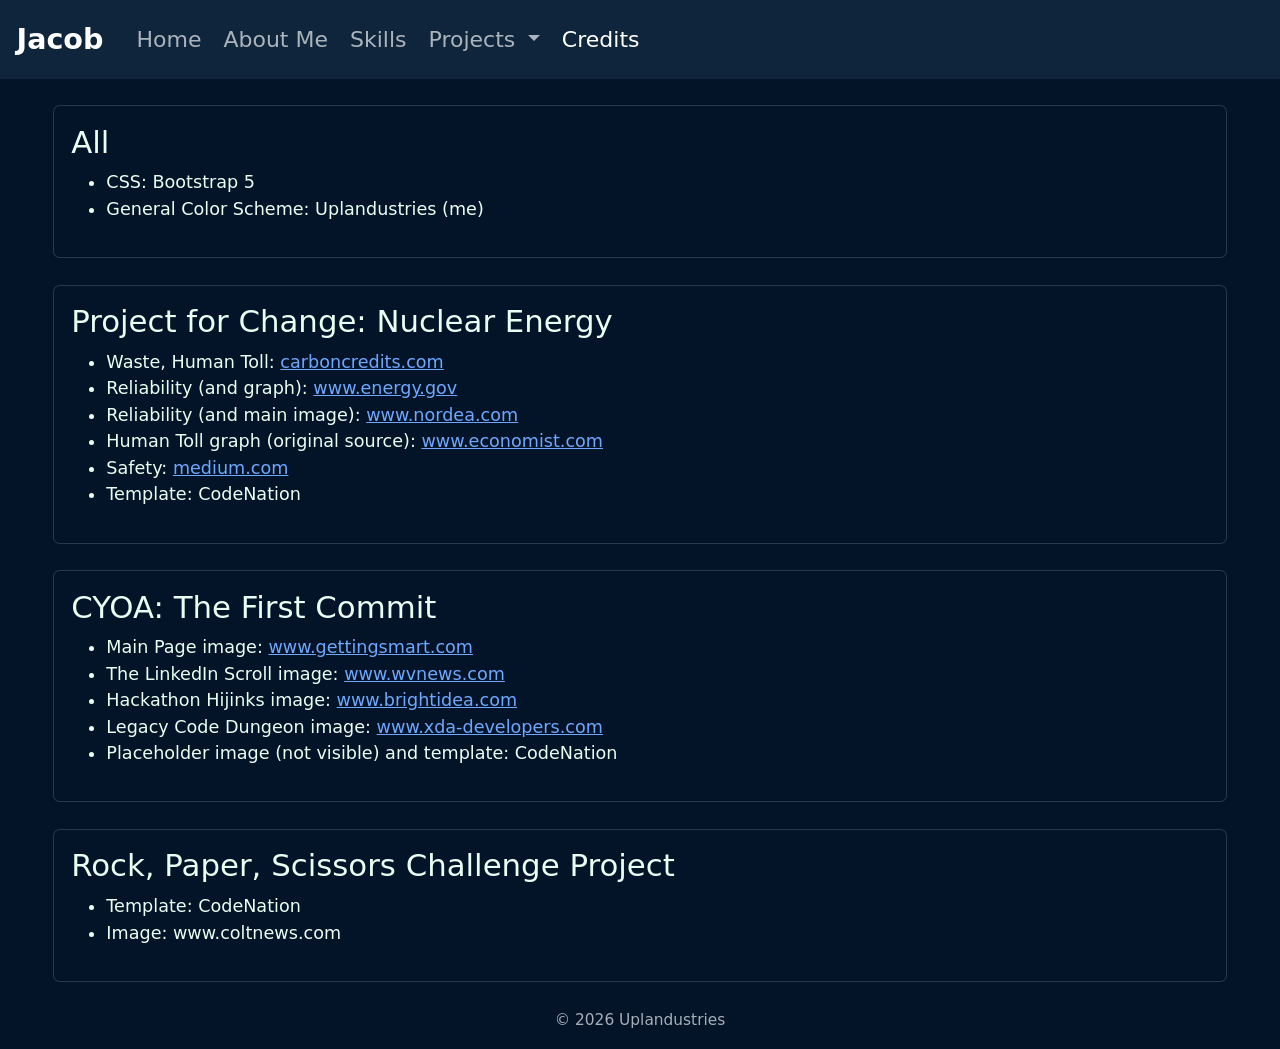
<file: credits/index.html>
<!DOCTYPE html>
<html lang="en" data-bs-theme="dark">

<head>
	<title>Jacob</title>
	<meta name="viewport" content="width=device-width, initial-scale=1" />

	<link href="https://cdn.jsdelivr.net/npm/bootstrap@5.3.8/dist/css/bootstrap.min.css" rel="stylesheet" integrity="sha384-sRIl4kxILFvY47J16cr9ZwB07vP4J8+LH7qKQnuqkuIAvNWLzeN8tE5YBujZqJLB" crossorigin="anonymous" />
	<link rel="stylesheet" href="../assets/style.css" />
</head>

<body>
	<div class="wrapper">
		<header class="sticky-top">
			<!-- https://getbootstrap.com/docs/5.3/components/navbar/#nav -->
			<nav class="navbar navbar-expand-lg bg-body-tertiary">
				<div class="container-fluid">
					<a class="navbar-brand" href="../">Jacob</a>
					<button class="navbar-toggler" type="button" data-bs-toggle="collapse" data-bs-target="#navbarNav" aria-controls="navbarNav" aria-expanded="false" aria-label="Toggle navigation">
						<span class="navbar-toggler-icon"></span>
					</button>
					<div class="collapse navbar-collapse" id="navbarNav">
						<ul class="navbar-nav">
							<li class="nav-item">
								<a class="nav-link" href="../">Home</a>
							</li>
							<li class="nav-item">
								<a class="nav-link" href="../about">About Me</a>
							</li>
							<li class="nav-item">
								<a class="nav-link" href="../about/skills">Skills</a>
							</li>
							<li class="nav-item dropdown">
								<a class="nav-link dropdown-toggle" aria-current="page" href="#" role="button" data-bs-toggle="dropdown" aria-expanded="false">
									Projects
								</a>
								<ul class="dropdown-menu">
									<li><a class="dropdown-item small text-body-secondary" href="../projects">Projects</a></li>
									<li><a class="dropdown-item" href="../projects/u2">Nuclear Energy</a></li>
									<li><a class="dropdown-item" href="../projects/u3">Adventure (BYOA)</a></li>
									<li><a class="dropdown-item" href="../projects/flw1">Rock, Paper, Scissors</a></li>
								</ul>
							</li>
							<li class="nav-item">
								<a class="nav-link active" href="">Credits</a>
							</li>
						</ul>
					</div>

				</div>
			</nav>
		</header>
		<main class="container">

			<div class="card m-4 p-3">
				<h3>All</h3>
				<ul>
					<li>CSS: Bootstrap 5</li>
					<li>General Color Scheme: Uplandustries (me)</li>
				</ul>
			</div>

			<div class="card m-4 p-3">
				<h3>Project for Change: Nuclear Energy</h3>
				<ul>
					<li>Waste, Human Toll: <a href="https://carboncredits.com/nuclear-power-vs-coal-three-reasons-why-only-one-will-power-the-next-decade/">carboncredits.com</a></li>
					<li>Reliability (and graph): <a href="https://www.energy.gov/ne/articles/nuclear-power-most-reliable-energy-source-and-its-not-even-close">www.energy.gov</a></li>
					<li>Reliability (and main image): <a href="https://www.nordea.com/en/news/a-new-dawn-for-nuclear-energy">www.nordea.com</a></li>
					<li>Human Toll graph (original source): <a href="https://www.economist.com/graphic-detail/2022/07/19/how-safe-is-nuclear-energy">www.economist.com</a></li>
					<li>Safety: <a href="https://medium.com/@adhitya_61197/addressing-the-risk-of-nuclear-waste-44c22c0c1475#:~:text=Just%20look%20at%20how%20terrified%20these%20guys%20are!">medium.com</a></li>
					<li>Template: CodeNation</li>
				</ul>
			</div>

			<div class="card m-4 p-3">
				<h3>CYOA: The First Commit</h3>
				<ul>
					<li>Main Page image: <a href="https://www.gettingsmart.com/2018/12/03/hour-of-code-blog/">www.gettingsmart.com</a></li>
					<li>The LinkedIn Scroll image: <a href="https://www.wvnews.com/news/wvnews/morgantown-leads-west-virginia-in-online-video-consumption-iselect-study-finds/article_89051b7d-f324-4fad-b883-3c3089fdc138.html">www.wvnews.com</a></li>
					<li>Hackathon Hijinks image: <a href="https://www.brightidea.com/guide/hackathon/what-is-a-hackathon/participants/">www.brightidea.com</a></li>
					<li>Legacy Code Dungeon image: <a href="https://www.xda-developers.com/how-i-reuse-old-monitors/">www.xda-developers.com</a></li>
					<li>Placeholder image (not visible) and template: CodeNation</li>
				</ul>
			</div>

			<div class="card m-4 p-3">
				<h3>Rock, Paper, Scissors Challenge Project</h3>
				<ul>
					<li>Template: CodeNation</li>
					<li>Image: www.coltnews.com</li>
				</ul>
			</div>
		</main>
		<footer>
			<p class="small text-center text-body-secondary">&copy; 2026 Uplandustries</p>
		</footer>
	</div>
	<script src="https://cdn.jsdelivr.net/npm/bootstrap@5.3.8/dist/js/bootstrap.bundle.min.js" integrity="sha384-FKyoEForCGlyvwx9Hj09JcYn3nv7wiPVlz7YYwJrWVcXK/BmnVDxM+D2scQbITxI" crossorigin="anonymous"></script>
</body>

</html>
</file>
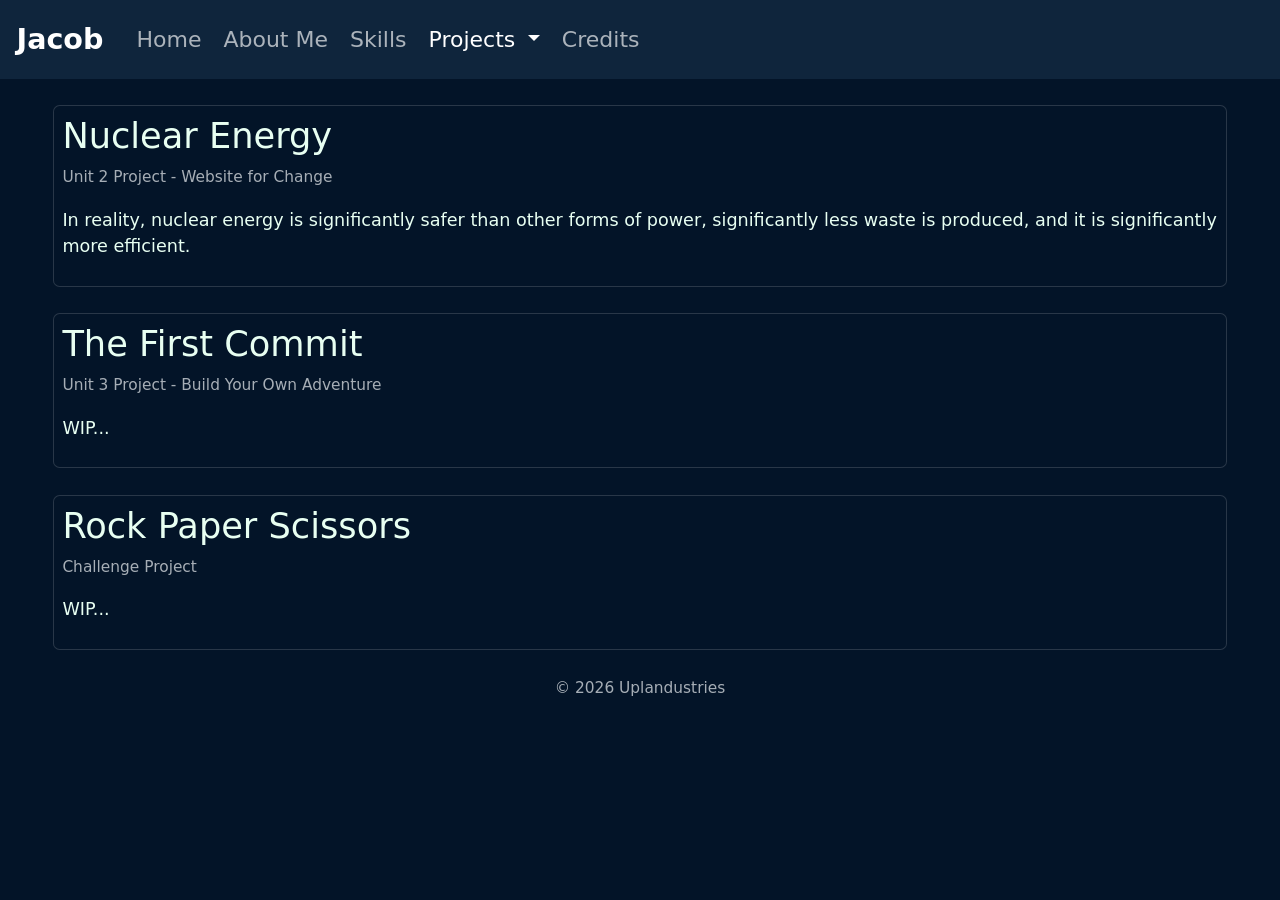
<file: projects/index.html>
<!DOCTYPE html>
<html lang="en" data-bs-theme="dark">

<head>
	<title>Jacob</title>
	<meta name="viewport" content="width=device-width, initial-scale=1" />

	<link href="https://cdn.jsdelivr.net/npm/bootstrap@5.3.8/dist/css/bootstrap.min.css" rel="stylesheet" integrity="sha384-sRIl4kxILFvY47J16cr9ZwB07vP4J8+LH7qKQnuqkuIAvNWLzeN8tE5YBujZqJLB" crossorigin="anonymous" />
	<link rel="stylesheet" href="../assets/style.css" />
</head>

<body>
	<div class="wrapper">
		<header class="sticky-top">
			<!-- https://getbootstrap.com/docs/5.3/components/navbar/#nav -->
			<nav class="navbar navbar-expand-lg bg-body-tertiary">
				<div class="container-fluid">
					<a class="navbar-brand" href="../">Jacob</a>
					<button class="navbar-toggler" type="button" data-bs-toggle="collapse" data-bs-target="#navbarNav" aria-controls="navbarNav" aria-expanded="false" aria-label="Toggle navigation">
						<span class="navbar-toggler-icon"></span>
					</button>
					<div class="collapse navbar-collapse" id="navbarNav">
						<ul class="navbar-nav">
							<li class="nav-item">
								<a class="nav-link" href="../">Home</a>
							</li>
							<li class="nav-item">
								<a class="nav-link" href="../about">About Me</a>
							</li>
							<li class="nav-item">
								<a class="nav-link" href="../about/skills">Skills</a>
							</li>
							<li class="nav-item dropdown">
								<a class="nav-link dropdown-toggle active" aria-current="page" href="#" role="button" data-bs-toggle="dropdown" aria-expanded="false">
									Projects
								</a>
								<ul class="dropdown-menu">
									<li><a class="dropdown-item small text-body-secondary active" href="">Projects</a></li>
									<li><a class="dropdown-item" href="u2">Nuclear Energy</a></li>
									<li><a class="dropdown-item" href="u3">Adventure (BYOA)</a></li>
									<li><a class="dropdown-item" href="flw1">Rock, Paper, Scissors</a></li>
								</ul>
							</li>
							<li class="nav-item">
								<a class="nav-link" href="../credits">Credits</a>
							</li>
						</ul>
					</div>

				</div>
			</nav>
		</header>
		<main class="container">

			<div class="card m-4 p-2">
				<h2>Nuclear Energy</h2>
				<p class="small text-body-secondary">Unit 2 Project - Website for Change</p>
				<p>
					In reality, nuclear energy is significantly safer than other forms of power, significantly less waste is produced, and it is significantly more efficient.
				</p>
			</div>
			<div class="card m-4 p-2">
				<h2>The First Commit</h2>
				<p class="small text-body-secondary">Unit 3 Project - Build Your Own Adventure</p>
				<p>
					WIP...
				</p>
			</div>
			<div class="card m-4 p-2">
				<h2>Rock Paper Scissors</h2>
				<p class="small text-body-secondary">Challenge Project</p>
				<p>
					WIP...
				</p>
			</div>
		</main>
		<footer>
			<p class="small text-center text-body-secondary">&copy; 2026 Uplandustries</p>
		</footer>
	</div>
	<script src="https://cdn.jsdelivr.net/npm/bootstrap@5.3.8/dist/js/bootstrap.bundle.min.js" integrity="sha384-FKyoEForCGlyvwx9Hj09JcYn3nv7wiPVlz7YYwJrWVcXK/BmnVDxM+D2scQbITxI" crossorigin="anonymous"></script>
</body>

</html>
</file>
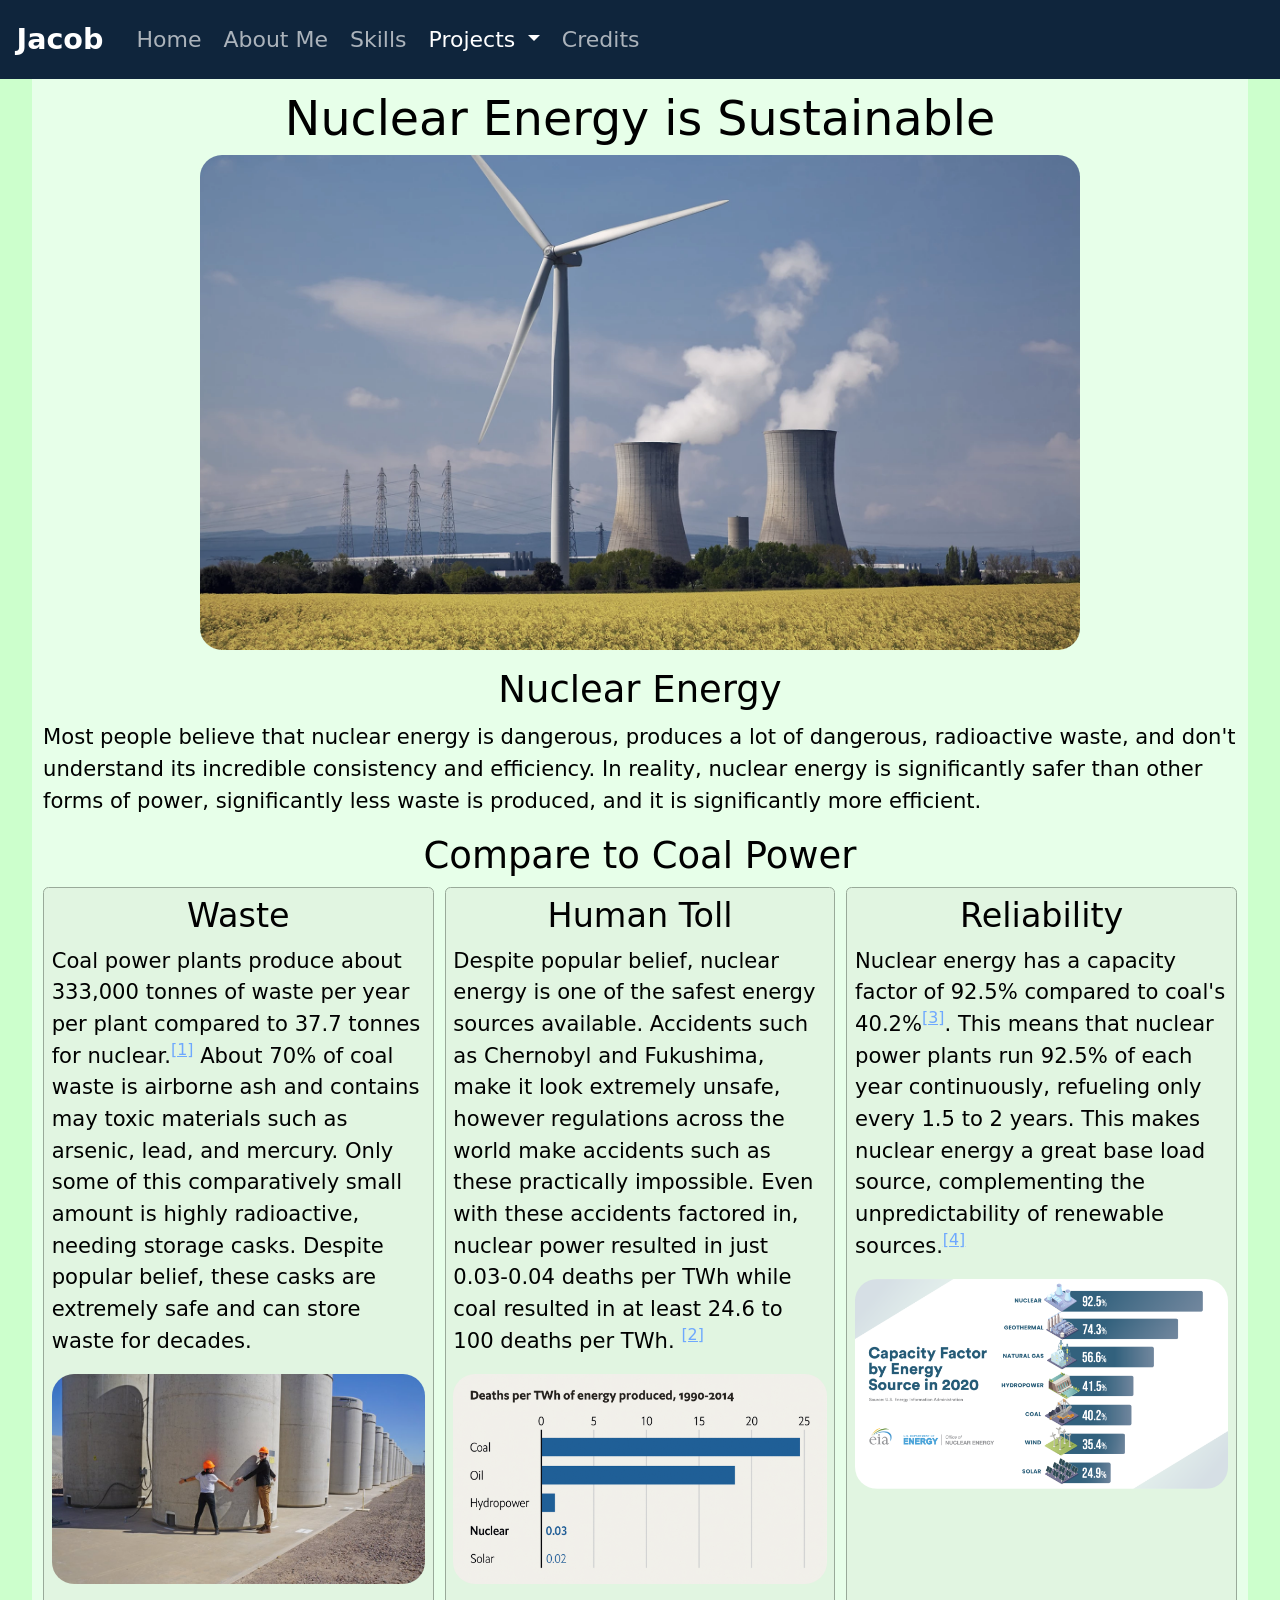
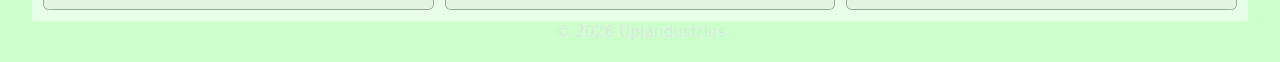
<file: projects/u2/index.html>
<!DOCTYPE html>
<html lang="en" data-bs-theme="dark">

<head>
	<title>Jacob - Nuclear Energy</title>
	<meta name="viewport" content="width=device-width, initial-scale=1" />

	<link href="https://cdn.jsdelivr.net/npm/bootstrap@5.3.8/dist/css/bootstrap.min.css" rel="stylesheet" integrity="sha384-sRIl4kxILFvY47J16cr9ZwB07vP4J8+LH7qKQnuqkuIAvNWLzeN8tE5YBujZqJLB" crossorigin="anonymous" />
	<link rel="stylesheet" href="../../assets/style.css" />
	<link rel="stylesheet" href="../../assets/u2/style.css" />
</head>

<body>
	<div class="wrapper">
    <header class="sticky-top">
			<!-- https://getbootstrap.com/docs/5.3/components/navbar/#nav -->
			<nav class="navbar navbar-expand-lg bg-body-tertiary">
				<div class="container-fluid">
					<a class="navbar-brand" href="../../">Jacob</a>
					<button class="navbar-toggler" type="button" data-bs-toggle="collapse" data-bs-target="#navbarNav" aria-controls="navbarNav" aria-expanded="false" aria-label="Toggle navigation">
						<span class="navbar-toggler-icon"></span>
					</button>
					<div class="collapse navbar-collapse" id="navbarNav">
						<ul class="navbar-nav">
							<li class="nav-item">
								<a class="nav-link" href="../../">Home</a>
							</li>
							<li class="nav-item">
								<a class="nav-link" href="../../about">About Me</a>
							</li>
							<li class="nav-item">
								<a class="nav-link" href="../../about/skills">Skills</a>
							</li>
							<li class="nav-item dropdown">
								<a class="nav-link dropdown-toggle active" href="#" role="button" data-bs-toggle="dropdown" aria-expanded="false">
									Projects
								</a>
								<ul class="dropdown-menu">
									<li><a class="dropdown-item small text-body-secondary" href="../">Projects</a></li>
									<li><a class="dropdown-item active" aria-current="page" href="../u2">Nuclear Energy</a></li>
									<li><a class="dropdown-item" href="../u3">Adventure (BYOA)</a></li>
									<li><a class="dropdown-item" href="../flw1">Rock, Paper, Scissors</a></li>
								</ul>
							</li>
							<li class="nav-item">
								<a class="nav-link" href="../../credits">Credits</a>
							</li>
						</ul>
					</div>

				</div>
			</nav>
		</header>
		<main class="container">
			<h1>Nuclear Energy is Sustainable</h1>

			<figure>
				<img src="../../assets/u2/powerPlant.png" alt="Nuclear power plant with wind turbine in front"/>
			</figure>

			<h2>Nuclear Energy</h2>
			<p>
				Most people believe that nuclear energy is dangerous, produces a lot of dangerous, radioactive waste, and don't understand its incredible consistency and efficiency. In reality, nuclear energy is significantly safer than other forms of power, significantly less waste is produced, and it is significantly more efficient.
			</p>

			<h2>Compare to Coal Power</h2>

			<div class="section-container">
				<section>
					<h3>Waste</h3>
					<p>
						Coal power plants produce about 333,000 tonnes of waste per year per plant compared to 37.7 tonnes for nuclear.<sup><a href="https://carboncredits.com/nuclear-power-vs-coal-three-reasons-why-only-one-will-power-the-next-decade/" target="_blank" rel="noopener noreferrer">[1]</a></sup>
						About 70% of coal waste is airborne ash and contains may toxic materials such as arsenic, lead, and mercury.
						Only some of this comparatively small amount is highly radioactive, needing storage casks.
						Despite popular belief, these casks are extremely safe and can store waste for decades.
					</p>
					<figure>
						<img src="../../assets/u2/waste.png" alt="2 people hugging a nuclear high-level-waste storage cask"/>
					</figure>
				</section>
				<section>
					<h3>Human Toll</h3>
					<p>
						Despite popular belief, nuclear energy is one of the safest energy sources available.
						Accidents such as Chernobyl and Fukushima, make it look extremely unsafe, however regulations across the world make accidents such as these practically impossible.
						Even with these accidents factored in, nuclear power resulted in just 0.03-0.04 deaths per TWh while coal resulted in at least 24.6 to 100 deaths per TWh. <sup><a href="https://carboncredits.com/nuclear-power-vs-coal-three-reasons-why-only-one-will-power-the-next-decade/#:~:text=2.%20Nuclear%20Power%20is%20Cheaper%20(And%20More%20Reliable)" target="_blank" rel="noopener noreferrer">[2]</a></sup>
					</p>
					<figure>
						<img src="../../assets/u2/deaths.png" alt="graph of deaths between energy types"/>
					</figure>
				</section>
				<section>
					<h3>Reliability</h3>
					<p>
						Nuclear energy has a capacity factor of 92.5% compared to coal's 40.2%<sup><a href="https://www.energy.gov/ne/articles/nuclear-power-most-reliable-energy-source-and-its-not-even-close" target="_blank" rel="noopener noreferrer">[3]</a></sup>.
						This means that nuclear power plants run 92.5% of each year continuously, refueling only every 1.5 to 2 years.
						This makes nuclear energy a great base load source, complementing the unpredictability of renewable sources.<sup><a href="https://www.nordea.com/en/news/a-new-dawn-for-nuclear-energy#:~:text=A%20low%2Dcarbon%20complement%20to%20renewable%20energy" target="_blank" rel="noopener noreferrer">[4]</a></sup>
					</p>
					<figure>
						<img src="../../assets/u2/efficiency.png" alt="graph of the capacity factor of different energy types"/>
					</figure>
				</section>
			</div>
		</main>
		<footer>
			<p class="small text-center text-body-secondary">&copy; 2026 Uplandustries</p>
		</footer>
	</div>
	<script src="https://cdn.jsdelivr.net/npm/bootstrap@5.3.8/dist/js/bootstrap.bundle.min.js" integrity="sha384-FKyoEForCGlyvwx9Hj09JcYn3nv7wiPVlz7YYwJrWVcXK/BmnVDxM+D2scQbITxI" crossorigin="anonymous"></script>
</body>

</html>
</file>
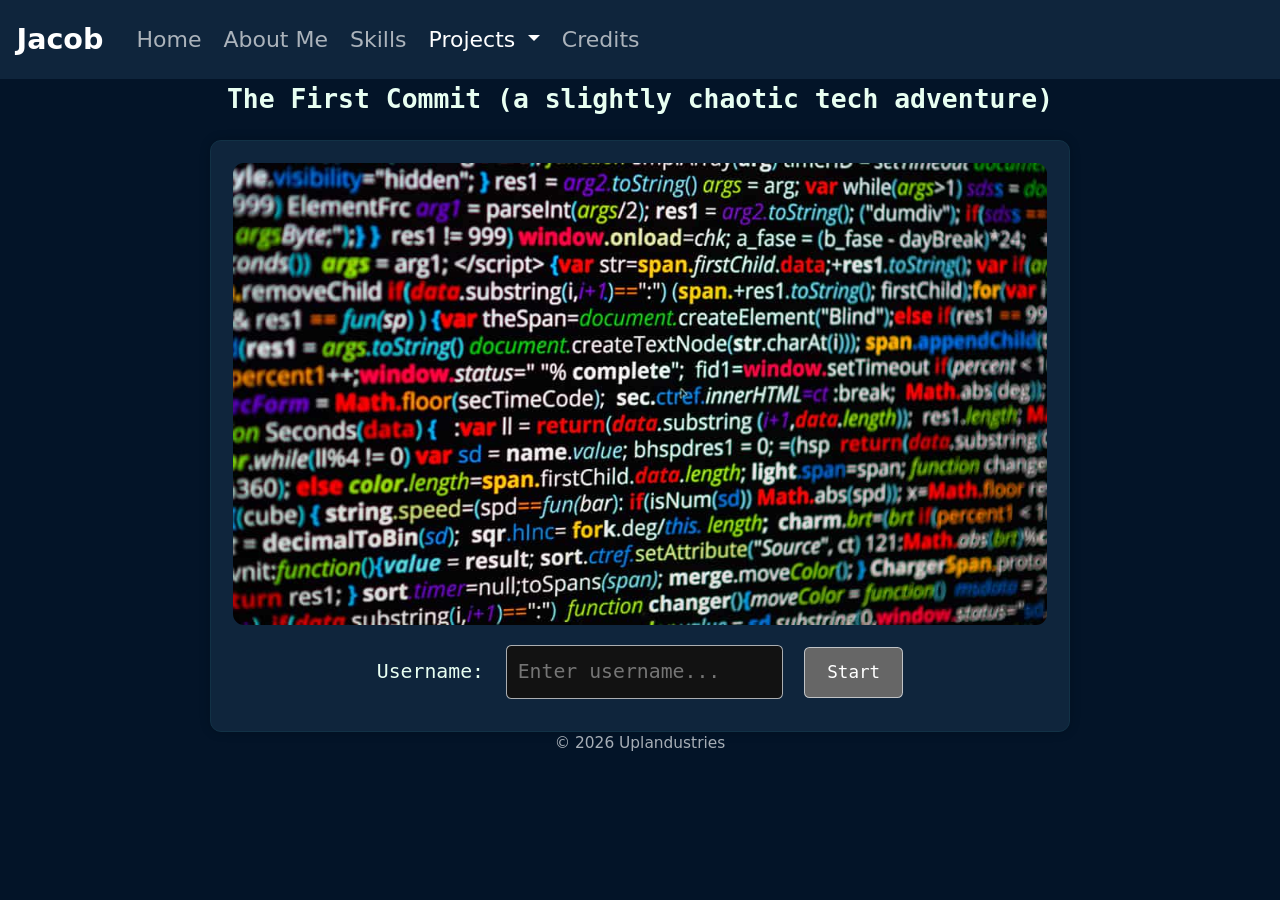
<file: projects/u3/index.html>
<!DOCTYPE html>
<html lang="en" data-bs-theme="dark">

<head>
	<title>Jacob - The First Commit</title>
	<link rel="stylesheet" href="../../assets/u3/style.css" />
	<link href="https://cdn.jsdelivr.net/npm/bootstrap@5.3.8/dist/css/bootstrap.min.css" rel="stylesheet" integrity="sha384-sRIl4kxILFvY47J16cr9ZwB07vP4J8+LH7qKQnuqkuIAvNWLzeN8tE5YBujZqJLB" crossorigin="anonymous" />
	<link rel="stylesheet" href="../../assets/style.css" />

	<script defer src="../../assets/u3/pages.js"></script>
	<script defer src="../../assets/u3/script.js"></script>
</head>

<body>
	<header class="sticky-top">
		<!-- https://getbootstrap.com/docs/5.3/components/navbar/#nav -->
		<nav class="navbar navbar-expand-lg bg-body-tertiary">
			<div class="container-fluid">
				<a class="navbar-brand" href="../../">Jacob</a>
				<button class="navbar-toggler" type="button" data-bs-toggle="collapse" data-bs-target="#navbarNav" aria-controls="navbarNav" aria-expanded="false" aria-label="Toggle navigation">
					<span class="navbar-toggler-icon"></span>
				</button>
				<div class="collapse navbar-collapse" id="navbarNav">
					<ul class="navbar-nav">
						<li class="nav-item">
							<a class="nav-link" href="../../">Home</a>
						</li>
						<li class="nav-item">
							<a class="nav-link" href="../../about">About Me</a>
						</li>
						<li class="nav-item">
							<a class="nav-link" href="../../about/skills">Skills</a>
						</li>
						<li class="nav-item dropdown">
							<a class="nav-link dropdown-toggle active" href="#" role="button" data-bs-toggle="dropdown" aria-expanded="false">
								Projects
							</a>
							<ul class="dropdown-menu">
								<li><a class="dropdown-item small text-body-secondary" href="../">Projects</a></li>
								<li><a class="dropdown-item" href="../u2">Nuclear Energy</a></li>
								<li><a class="dropdown-item active" aria-current="page" href="../u3">Adventure (BYOA)</a></li>
								<li><a class="dropdown-item" href="../flw1">Rock, Paper, Scissors</a></li>
							</ul>
						</li>
						<li class="nav-item">
							<a class="nav-link" href="../../credits">Credits</a>
						</li>
					</ul>
				</div>

			</div>
		</nav>
	</header>
	<main class="container">
		<div class="title">The First Commit (a slightly chaotic tech adventure)</div>
		<div id="opening">
			<img src="../../assets/u3/img/main.png" alt="Code background" />
			<label for="username">Username: </label>
			<input type="text" id="username" placeholder="Enter username..." />
			<button type="button" disabled>Start</button>
		</div>
		<div id="page">
			<button type="button" id="start-over">Start Over</button>
			<img src="../../assets/u3/img/placeholder.jpg" alt="placeholder"/>
			<h1>loading...</h1>
			<p></p>
			<ul id="options"></ul>
			<div class="buttons">
				<button type="button">Option 1</button>
				<button type="button">Option 2</button>
				<button type="button">Option 3</button>
			</div>
		</div>
	</main>
	<footer>
		<p class="small text-center text-body-secondary">&copy; 2026 Uplandustries</p>
	</footer>
	<script src="https://cdn.jsdelivr.net/npm/bootstrap@5.3.8/dist/js/bootstrap.bundle.min.js" integrity="sha384-FKyoEForCGlyvwx9Hj09JcYn3nv7wiPVlz7YYwJrWVcXK/BmnVDxM+D2scQbITxI" crossorigin="anonymous"></script>
</body>

</html>
</file>
<file: assets/style.css>
:root[data-bs-theme="dark"] {

	--bs-body-bg: #031428;
	--bs-tertiary-bg: #3b4750;
  --bs-tertiary-bg-rgb: 15, 37, 60;
	--bs-body-color: #e8fff2;
	--bs-bg: var(--bs-body-bg);
	--bs-border-color: #123246;

body {
	zoom: 110%;
}
.navbar {
	--bs-navbar-brand-font-size: 1.3em !important;
	--bs-nav-link-font-size: 1em;
	
	zoom: 125%;
}
.navbar-nav {
	--bs-nav-link-font-weight: 500;
}
.navbar-brand {
	font-weight: 700;
}

.dropdown-item.small {
	text-decoration: underline;
}
.dropdown-menu {
  --bs-dropdown-link-active-bg: #34803e;
}

input, button {
	border: 1px solid var(--bs-secondary-color);

}
</file>
<file: assets/u2/style.css>
body {
  background-color: #cfc;
  color: black;
  margin: 0;
}

*, *::before, *::after {
  box-sizing: border-box;
}

.container {
  width: 95%;
  min-height: 100vh;
  max-width: 1700px;
  background-color: #e7ffe9;
  margin: auto;
  padding: 10px;
}

/* centers all images and gives them a width */
img {
  display: block;
  margin-left: auto;
  margin-right: auto;
  width: 80%;
  max-width: 800px;
  border-radius: 20px;
}

/* headers */
h1, h2, h3 {
  text-align: center;
}
h1 {
  font-size: 2.7rem;
}
h2 {
  font-size: 2.1rem;
}
h3 {
  font-size: 1.9rem;
}

/* sections */
.section-container {
  display: flex;
  justify-content: space-between;
  flex-direction: row;
  flex-wrap: wrap;
  gap: 10px;
}

section {
  border: 1px solid #9a9;
  border-radius: 5px;
  padding: 7px;
  background-color: #e1f5e1;
  flex: 1;
  min-width: 250px;

  display: flex;
  flex-direction: column;
}
section img {
  width: 100%;
  margin-top: auto;
  aspect-ratio: 16/9;
  object-fit: cover;
}

p {
  font-size: 1.2rem;
}

@media screen and (max-width: 520px) {
  .container {
    width: 100% !important;
    min-width: 1px !important;
  }
}
</file>
<file: assets/u3/style.css>
/* Whole page */
html,
body {
	margin: 0;
	padding: 0;
}

main {
	text-align: center !important;
	font-family: monospace;
}
p {
	font-size: 18px;
}

.title {
	font-size: 24px;
	font-weight: bold;
	margin-bottom: 20px;
}

/* Main containers */
#page,
#opening {
	background-color: rgb(var(--bs-tertiary-bg-rgb)); /* yes, this is cursed */
	border: 1px solid var(--bs-border-color);
	padding: 20px;
	border-radius: 10px;
	box-shadow: 0 0 10px rgba(0, 0, 0, 0.2);
	width: calc(100% - 40px);
	margin: auto;
}

@media screen and (min-width: 560px) {
	#page,
	#opening {
		width: 70%;
		min-width: 500px;
	}
}

/* Opening */
#opening img {
	max-width: 100%;
	height: auto;
	margin-bottom: 10px;
	border-radius: 10px;
}
#opening h1 {
	font-size: 24px;
	margin-bottom: 20px;
}
#opening #username, label {
	font-size: 18px;
	padding: 10px;
	border-radius: 5px;
}

/* Buttons */
.buttons {
	margin: 20px;
}

button {
	font-size: 18px;
	padding: 10px 20px;
	margin: 10px !important;
	background-color: #007bff;
	color: #fff;
	border: none;
	border-radius: 5px !important;
	cursor: pointer;
	transition: background-color 0.3s ease;
}
#start-over {
	background-color: #0056b3;
}
#start-over:hover {
	background-color: #004c9c;
}

button:hover {
	background-color: #0056b3;
}
button[disabled] {
	background-color: #666;
}
button[disabled]:hover {
	background-color: #444;
}

/* Page */
#page {
	display: none; /* start hidden */
}

#page img {
	max-width: 100%;
	width: 70%;
	margin: auto;
	margin-bottom: 10px;
	border-radius: 10px;
}

#page h1 {
	font-size: 22px;
	margin-bottom: 20px;
}

#page ul {
	width: fit-content;
	text-align: left;
	margin: auto;
}
</file>
